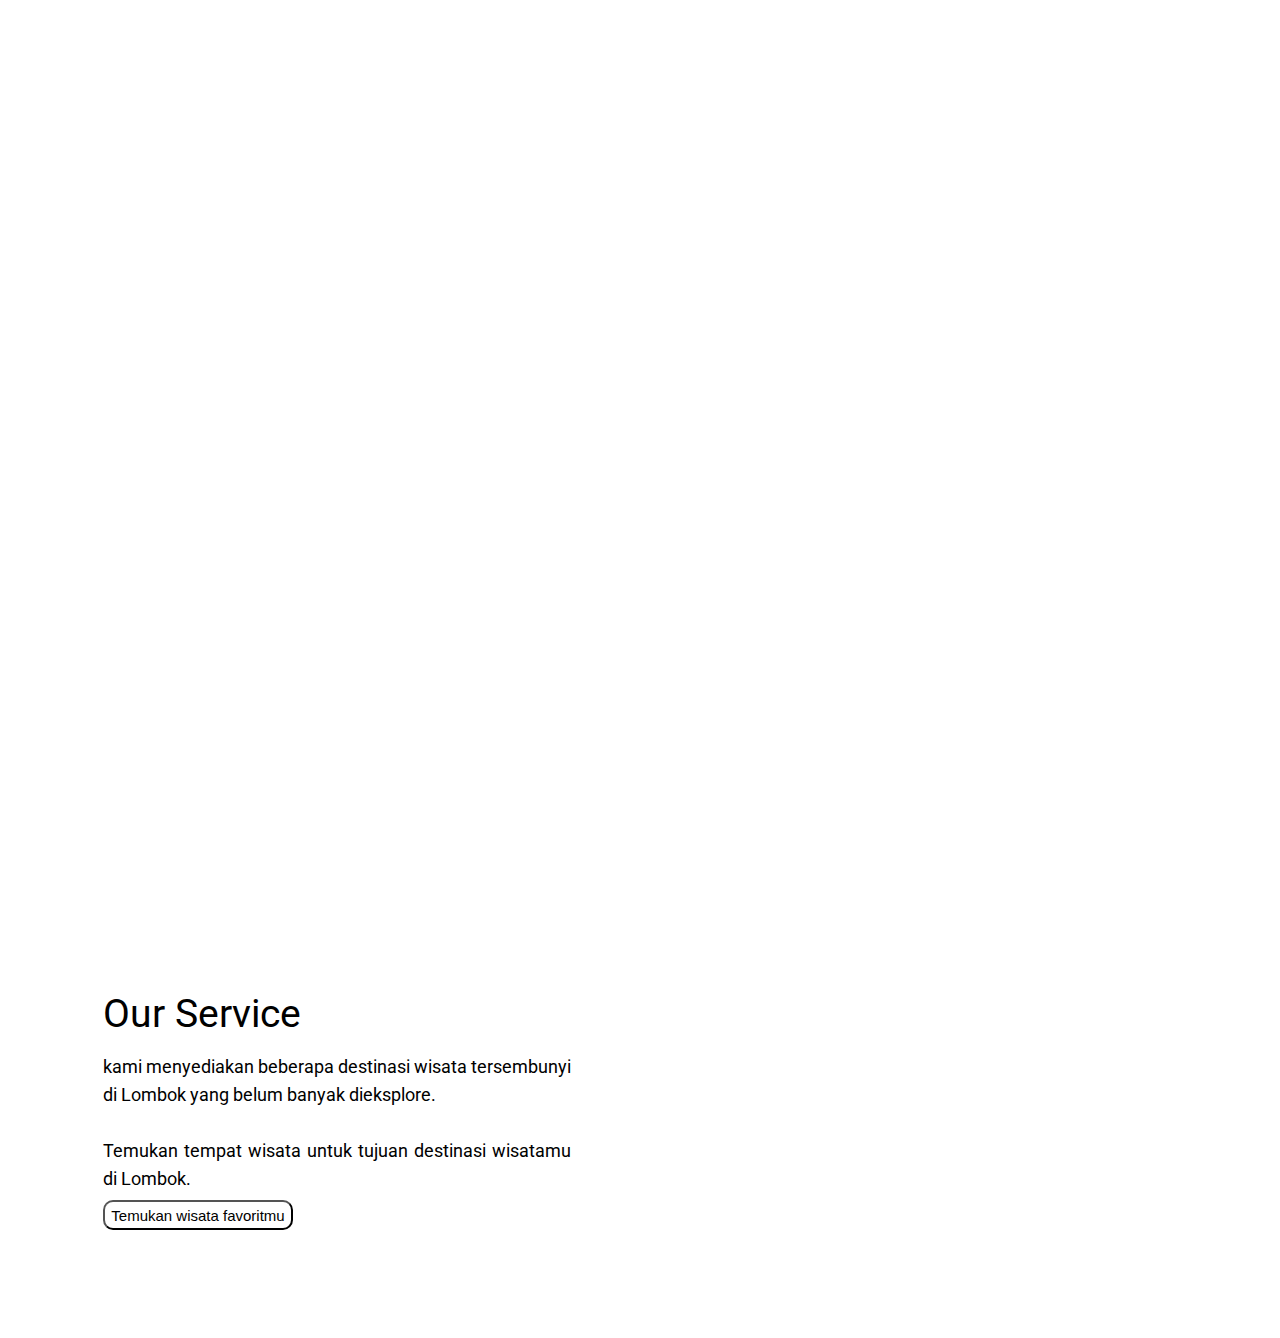
<file: index.html>
<!DOCTYPE html>
<html lang="en">
<head>
    <meta charset="UTF-8">
    <meta http-equiv="X-UA-Compatible" content="IE=edge">
    <meta name="viewport" content="width=device-width, initial-scale=1.0">
    <link rel="stylesheet" href="style.css">
    <title>A15 Project</title>
</head>
<body>
    <div class="main">
        <div class="service">
            <h1>Our Service</h1>
            <p>
                kami menyediakan beberapa destinasi wisata tersembunyi di Lombok yang belum banyak dieksplore.
                <br>
                <br>
                 Temukan tempat wisata untuk tujuan destinasi wisatamu di Lombok.
            </p>
            <div class="btn-service">
                <button>Temukan wisata favoritmu</button>    
        </div>
        <div class="video">
            <iframe width="350" height="250" src="https://www.youtube.com/embed/vTFYmjrM0oU" title="YouTube video player" 
            frameborder="0" allow="accelerometer; autoplay; clipboard-write; encrypted-media; gyroscope; picture-in-picture" 
            allowfullscreen></iframe>
        </div>
    </div>
    
</body>
</html>
</file>
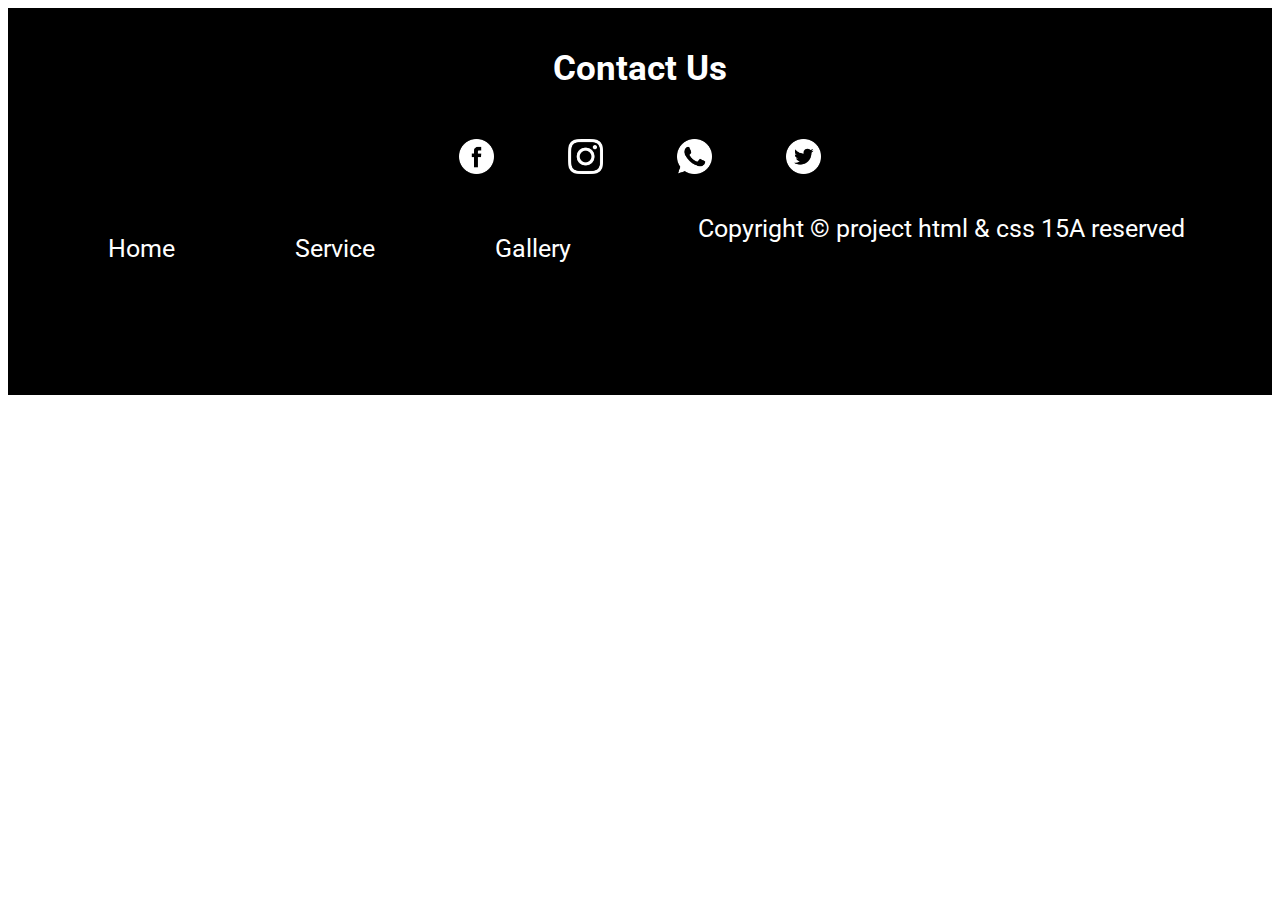
<file: Footer Proyek Kelompok 15A/index.html>
<!DOCTYPE html>
<html>
<head>
	<link rel="stylesheet" href="style.css">
  </head>
  <body>
	<div class="footer">
		<div class="footer-logo">Contact Us</div>
			<img src="facebook.png">
			<img src="instagram.png">
			<img src="whatsapp.png">
			<img src="twitter.png">
		<div class="footer-list">
			<ul>
				<li>Home</li>
				<li>Service</li>
				<li>Gallery</li>
			</ul>
		</div>
		<div class="copyright">Copyright © project html & css 15A reserved</div>
	</div>
	</body>
	</html>
</file>
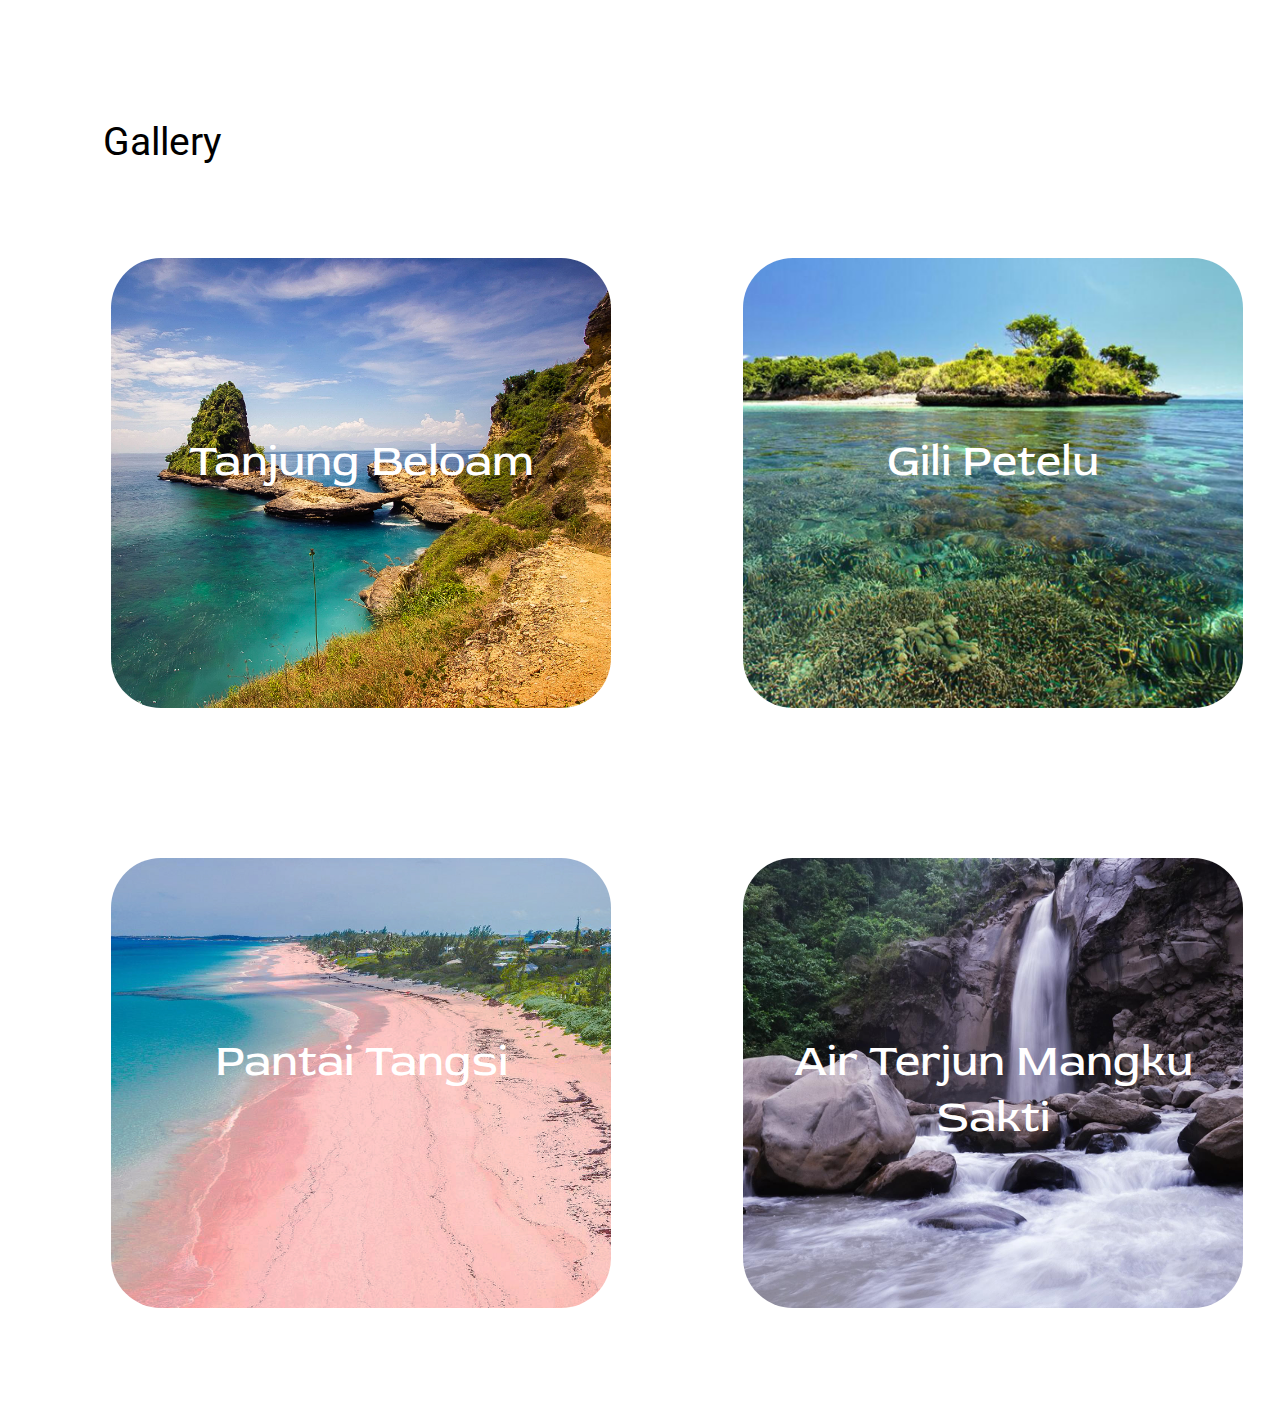
<file: gallery.html>
<!DOCTYPE html>
<html lang="en">
<head>
    <meta charset="UTF-8">
    <meta http-equiv="X-UA-Compatible" content="IE=edge">
    <meta name="viewport" content="width=device-width, initial-scale=1.0">
    <title>Landing Page</title>
    <link rel="stylesheet" href="gallery.css">
</head>

<body>
    <div class="main">
        <div class="content">
            <h3>Gallery</h3>
            <div class="content-item">
                <div class="content-button">
                    <a href="#" class="lombok1">
                        <div id="wisata1">
                            <div class="namawisata">Tanjung Beloam</div>
                        </div>
                    </a>
                </div>    
                    
                <div class="content-button">
                    <a href="#" class="lombok2">
                        <div id="wisata2">
                            <div class="namawisata">Gili Petelu</div>
                        </div>
                    </a>
                </div>
                <br>
                <div class="content-button">
                    <a href="#" class="lombok3">
                        <div id="wisata3">
                            <div class="namawisata">Pantai Tangsi</div>
                        </div>
                    </a>
                </div>
                    
                <div class="content-button">
                    <a href="#" class="lombok4">
                        <div id="wisata4">
                            <div class="namawisata">Air Terjun Mangku Sakti</div>
                        </div>
                    </a>
                </div>
            </div>
               
        </div>
        
    </div>
</body>
</html>
</file>
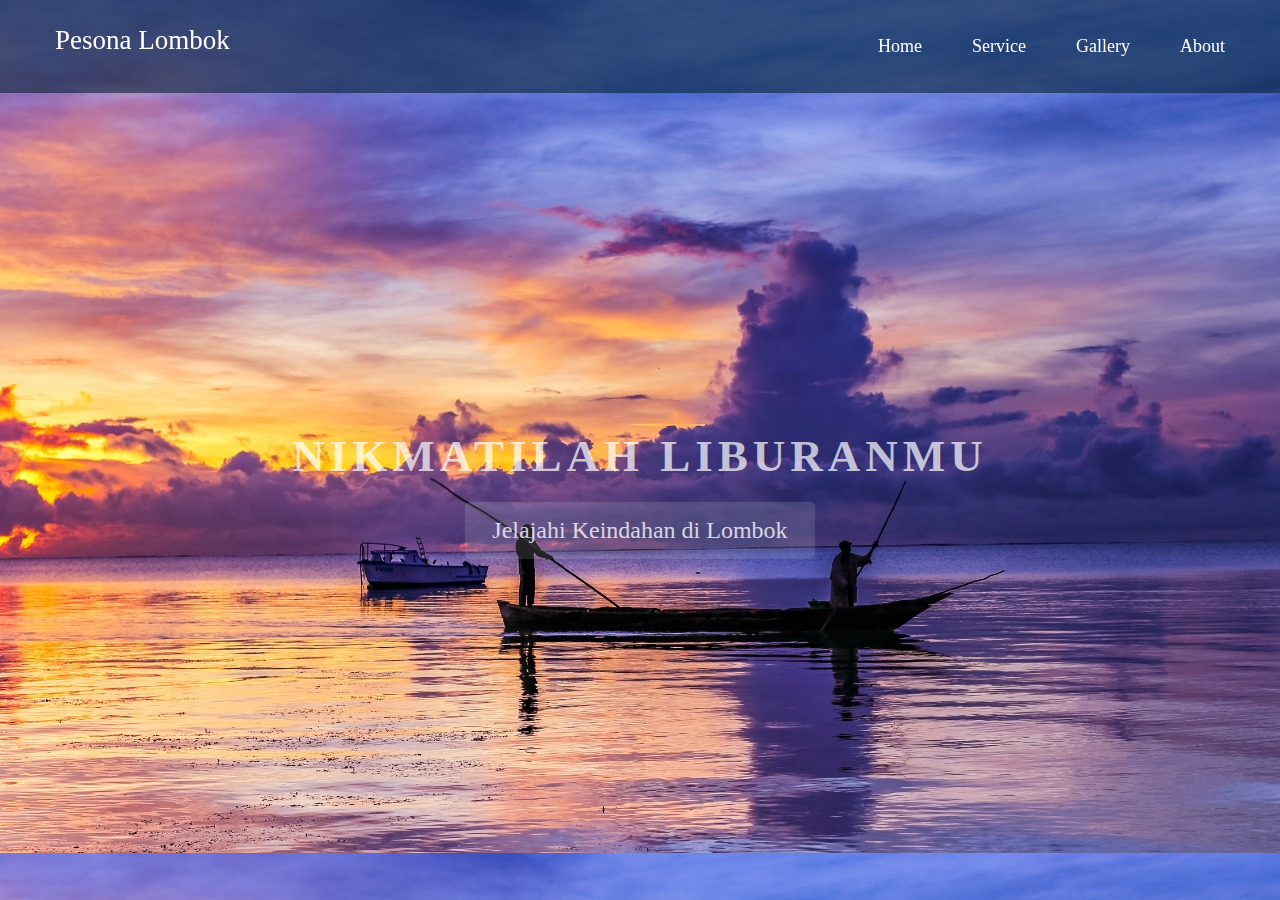
<file: Header.html>
<!DOCTYPE html>
<html>
    <head>
        <meta charset="utf-8">
        <title>Pesona Lombok</title>
        <link rel="stylesheet" href="Headerstylesheet.css">
    </head>
    <body>
        <header>
            <div class="container">
                <div class="header-left">
                    <p>Pesona Lombok</p>
                </div>
                <div class="header-right">
                    <a href="#">Home</a>
                    <a href="#">Service</a>
                    <a href="#">Gallery</a>
                    <a href="#">About</a>
                </div>
            </div>
        </header>
         <div class="top-wrapper">
             <div class="container">
                 <h1>NIKMATILAH LIBURANMU</h1>
                 <div class="btn-wrapper">
                     <a href="#" class="btn jelajahi">Jelajahi Keindahan di Lombok</a>
                 </div>
             </div>
         </div>
    </body>
</html>
</file>
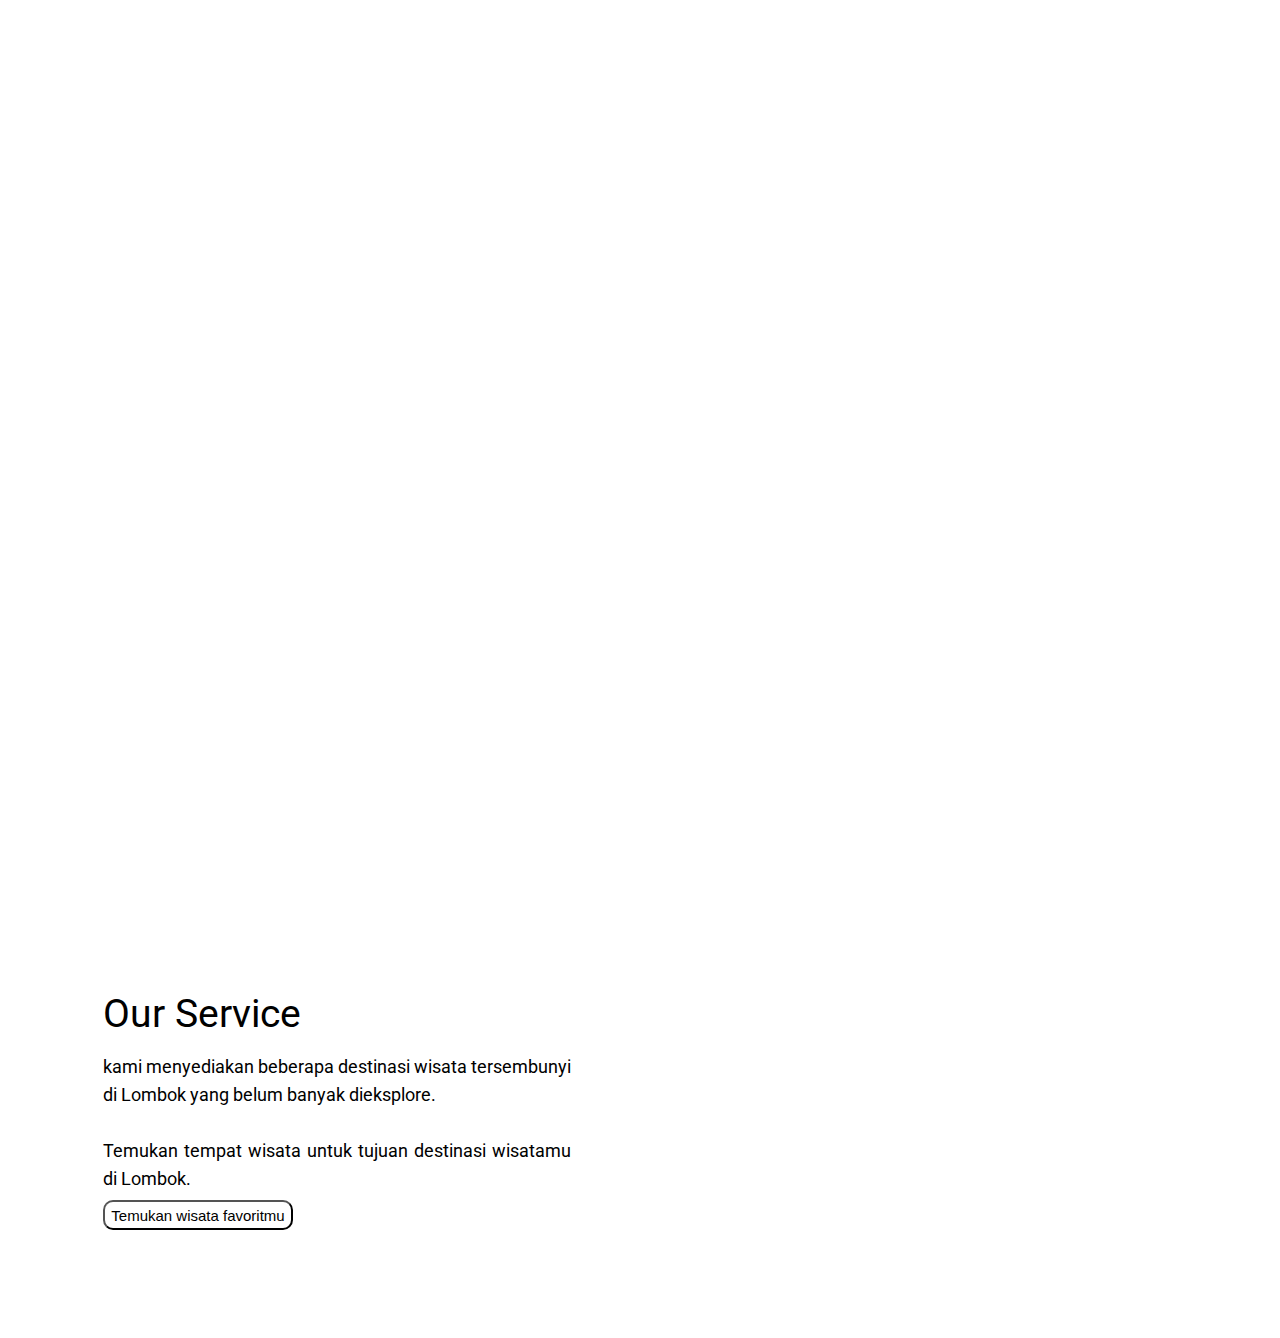
<file: service.html>
<!DOCTYPE html>
<html lang="en">
<head>
    <meta charset="UTF-8">
    <meta http-equiv="X-UA-Compatible" content="IE=edge">
    <meta name="viewport" content="width=device-width, initial-scale=1.0">
    <link rel="stylesheet" href="style.css">
    <title>A15 Project</title>
</head>
<body>
    <div class="main">
        <div class="service">
            <h1>Our Service</h1>
            <p>
                kami menyediakan beberapa destinasi wisata tersembunyi di Lombok yang belum banyak dieksplore.
                <br>
                <br>
                 Temukan tempat wisata untuk tujuan destinasi wisatamu di Lombok.
            </p>
            <div class="btn-service">
                <button>Temukan wisata favoritmu</button>    
        </div>
        <div class="video">
            <iframe width="350" height="250" src="https://www.youtube.com/embed/vTFYmjrM0oU" title="YouTube video player" 
            frameborder="0" allow="accelerometer; autoplay; clipboard-write; encrypted-media; gyroscope; picture-in-picture" 
            allowfullscreen></iframe>
        </div>
    </div>
    
</body>
</html>
</file>
<file: style.css>
/* bagian main service */
@import url('https://fonts.googleapis.com/css2?family=Roboto&display=swap');
* {
    box-sizing: border-box;
}

.main{
    float: left;
    padding-left: 100px;
    
}


.main h1{
    position: absolute;
    width: 238px;
    height: 46px;
    left: 103px;
    top: 965px;

    font-family: "Roboto";
    font-style: normal;
    font-weight: normal;
    font-size: 39px;
    line-height: 46px;
}

.service p{
    position: absolute;
    width: 468px;
    height: 168px;
    left: 103px;
    top: 1035px;
    font-family: "roboto";
    font-style: normal;
    font-weight: normal;
    font-size: 18px;
    line-height: 28px;
    text-align: justify;   
}
.btn-service{
    position: absolute;
    width: 284px;
    height: 28px;
    left: 103px;
    top: 1200px;
    font-family: "roboto";
    font-weight: normal;
    line-height: 28px;
    text-align: justify;
    
}

button{
    font-size: 15px;
    font-style: normal;
    position: left;
    width: 190px;
    height: 30px;
    background: white;
    border-radius: 10px;
}

.btn-service :hover{
    background-color: aquamarine;
}

.video{
    position: absolute;
    width: 628px;
    height: 338px;
    left: 711px;
    top: 1000px;
}
</file>
<file: Footer Proyek Kelompok 15A/style.css>
@import url('https://fonts.googleapis.com/css2?family=Roboto&display=swap');
.footer {
	color: white;
	text-align: center;
	font-family: 'Roboto';
	background-color: black;
	height: 387px;
	top: 3052px;
}
.footer-logo {
	font-family: 'Roboto';
	font-style: normal;
	font-weight: bold;
	font-size: 35px;
	line-height: 41px;
	left: 606;
	height: 41px;
	top: 3082px;
}
img {
	padding: 10px 35px;
	height: 35px;
	width: 35px;
}
.footer-logo {
	padding: 40px 40px;
}
li {
	list-style: none;
	font-family: 'Roboto';
	font-size: 25px;
	float: left;
	padding: 30px 60px;
	text-align: center;
}
.copyright {
	font-family: 'Roboto';
	font-size: 25px;
	text-align: center;
	padding: 10px 20px;
}
</file>
<file: gallery.css>
@import url('https://fonts.googleapis.com/css2?family=Roboto&display=swap');
@import url('https://fonts.googleapis.com/css2?family=Red+Rose&display=swap');

h3 {
    position: absolute;
    width: 163px;
    height: 46px;
    left: 103px;
    top: 80px;

    font-family: "Roboto";
    font-style: normal;
    font-weight: normal;
    font-size: 39px;
    line-height: 46px;
}

#wisata1 {
    background-image: url(lombok1.jpg);
    background-size: cover;
    background-position: -150px 0;
    border-radius: 50px;
    width: 500px;
    height: 450px;
    margin-left: 103px;
    margin-top: 150px;
    margin-right: 100px;
}

#wisata2 {
    background-image: url(lombok2.jpg);
    background-size: cover;
    background-position: -150px 0;
    border-radius: 50px;
    width: 500px;
    height: 450px;
    margin-left: 103px;
    margin-top: 150px;
    margin-right: 100px;
}

#wisata3 {
    background-image: url(lombok3.jpg);
    background-size: cover;
    background-position: -150px 0;
    border-radius: 50px;
    width: 500px;
    height: 450px;
    margin-left: 103px;
    margin-top: 150px;
    margin-right: 100px;
}

#wisata4 {
    background-image: url(lombok4.jpg);
    background-size: cover;
    background-position: -150px 0;
    border-radius: 50px;
    width: 500px;
    height: 450px;
    margin-left: 103px;
    margin-top: 150px;
    margin-right: 100px;
}

.content-button:hover {
    opacity: 75%;
}

.content-button

.namawisata{
    font-family: "Red rose";
    font-size: 45px;
    color: #ffffff;
    text-align: center;
    padding-top: 35%;
    padding-right: 50px;
    padding-left: 50px;
    padding-bottom: 35%;
}

.content a{
    text-decoration: none;
}

.content-item{
    justify-content: center;
    float: left;
    display: flex;
    flex-wrap: wrap;
    margin: 100px 0;
    align-items: center;
}

.content-item .content-button {
    flex: auto;
    width: 50%;
}
</file>
<file: Headerstylesheet.css>
@import url('https://fonts.googleapis.com/css2?family=Roboto&display=swap');

body {
    background-image: url(sunset-6361127.jpg);
    margin: 0;
    font-family: url('https://fonts.googleapis.com/css2?family=Roboto&display=swap');
    background-size: cover;
}

header {
    height: 93px;
    width: 100%;
    background-color: rgba(2, 33, 48, 0.582);
    position :fixed;
    top: 0;
    z-index: 10;
  }

a {
    text-decoration: none;
}

.container {
    max-width: 1170px;
    width: 100%;
    padding: 0 15px;
    margin: 0 auto;
}

.top-wrapper {
    padding: 400px 0 30px 0;
    color: white;
    text-align: center;
}

.top-wrapper h1 {
    opacity: 0.7;
    font-size: 45px;
    letter-spacing: 5px;
    margin-bottom: 5px;
}

.btn-wrapper {
    text-align: center;
    margin: 20px 0;
    color: white;
    font-size: 24px;
}

.jelajahi {
    padding: 15px 27px;
    color: white;
    display: inline-block;
    opacity: 0.8;
    border-radius: 5px;
    text-align: center;
    background-color: #f3fdfa2a;
}

.btn:hover {
    opacity: 1;
}

p {
    width: 180px;
    margin-top: 25px;
    color: white;
    font-size: 27px;
}

.header-left {
    float: left;
    margin-right: 25px;
}

.header-right {
    float: right;
    margin-right: -25px;
}

.header-right a {
    line-height: 93px;
    padding:  0 25px;
    color: white;
    display: block;
    float: left;
    transition: all 0.5s;
    font-size: 18px;
}

.header-right a:hover {
    background-color: rgba(2, 33, 48, 0.521);
}
</file>
